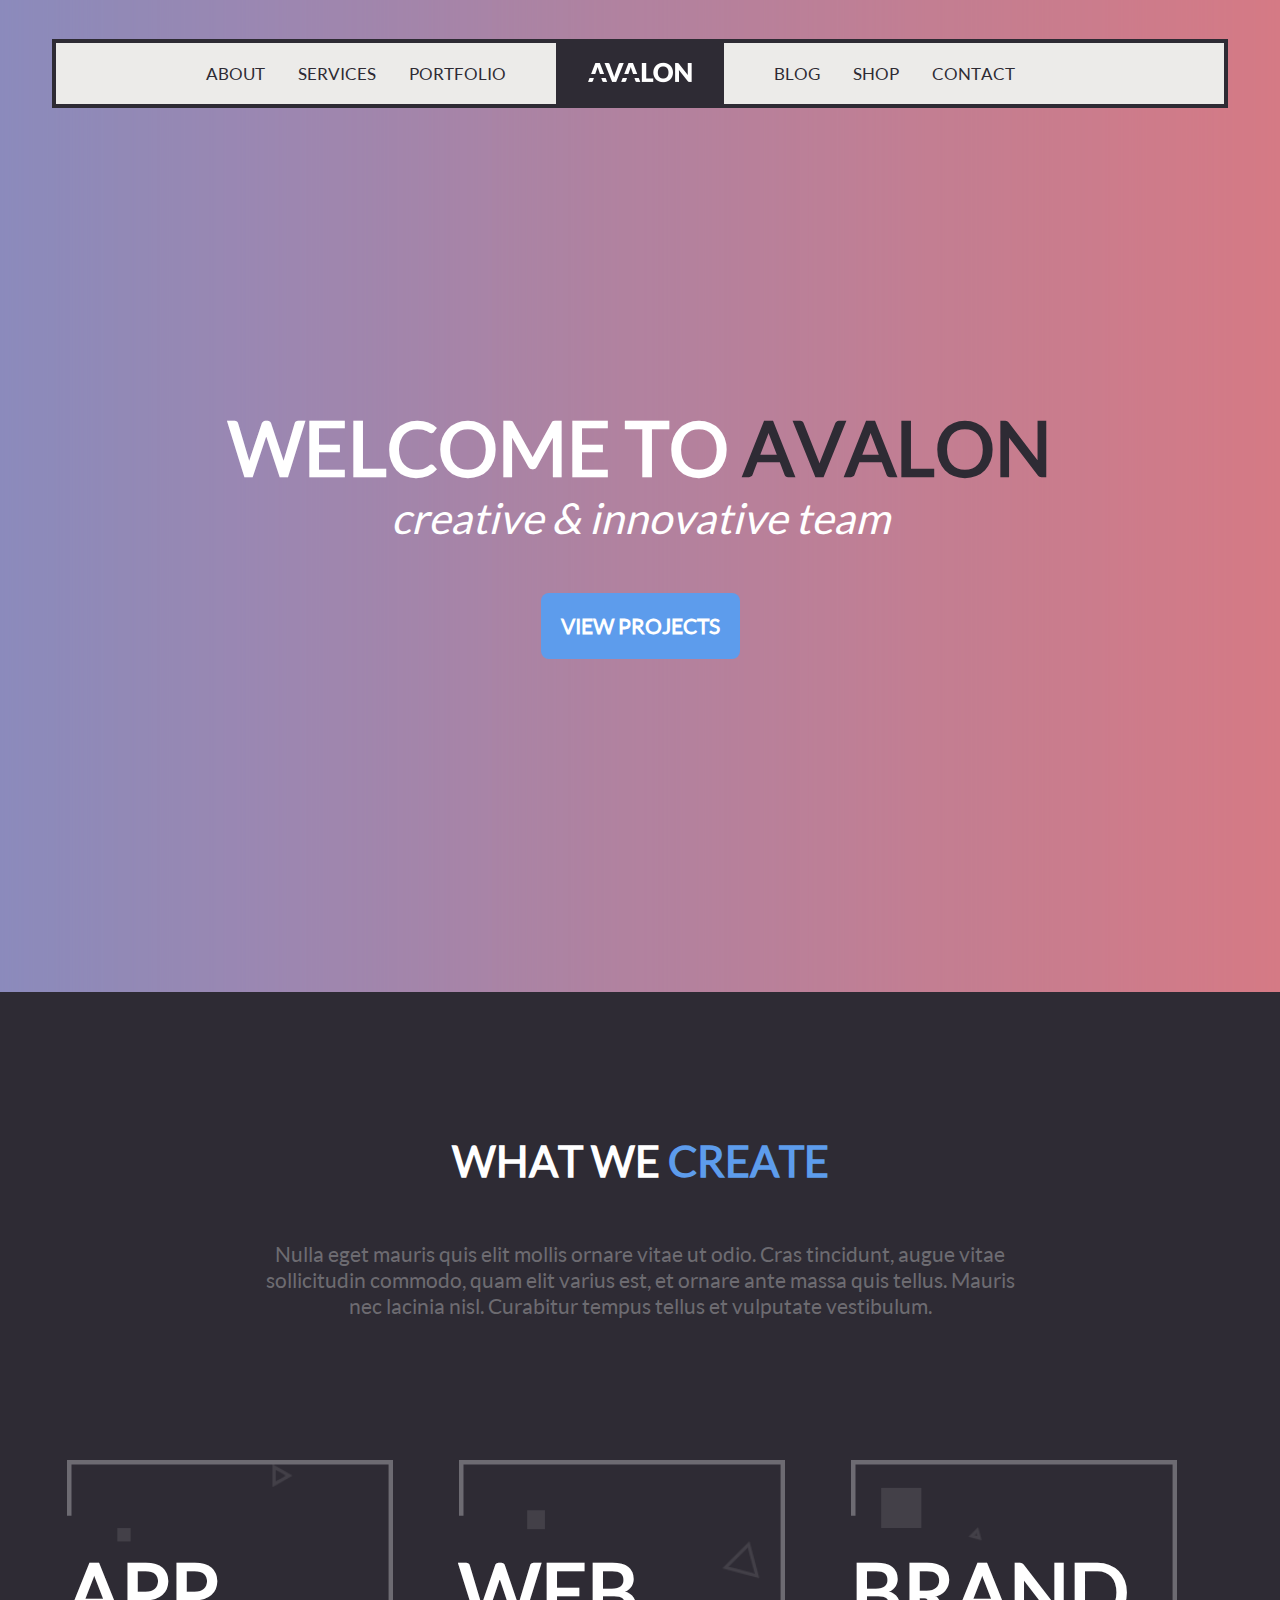
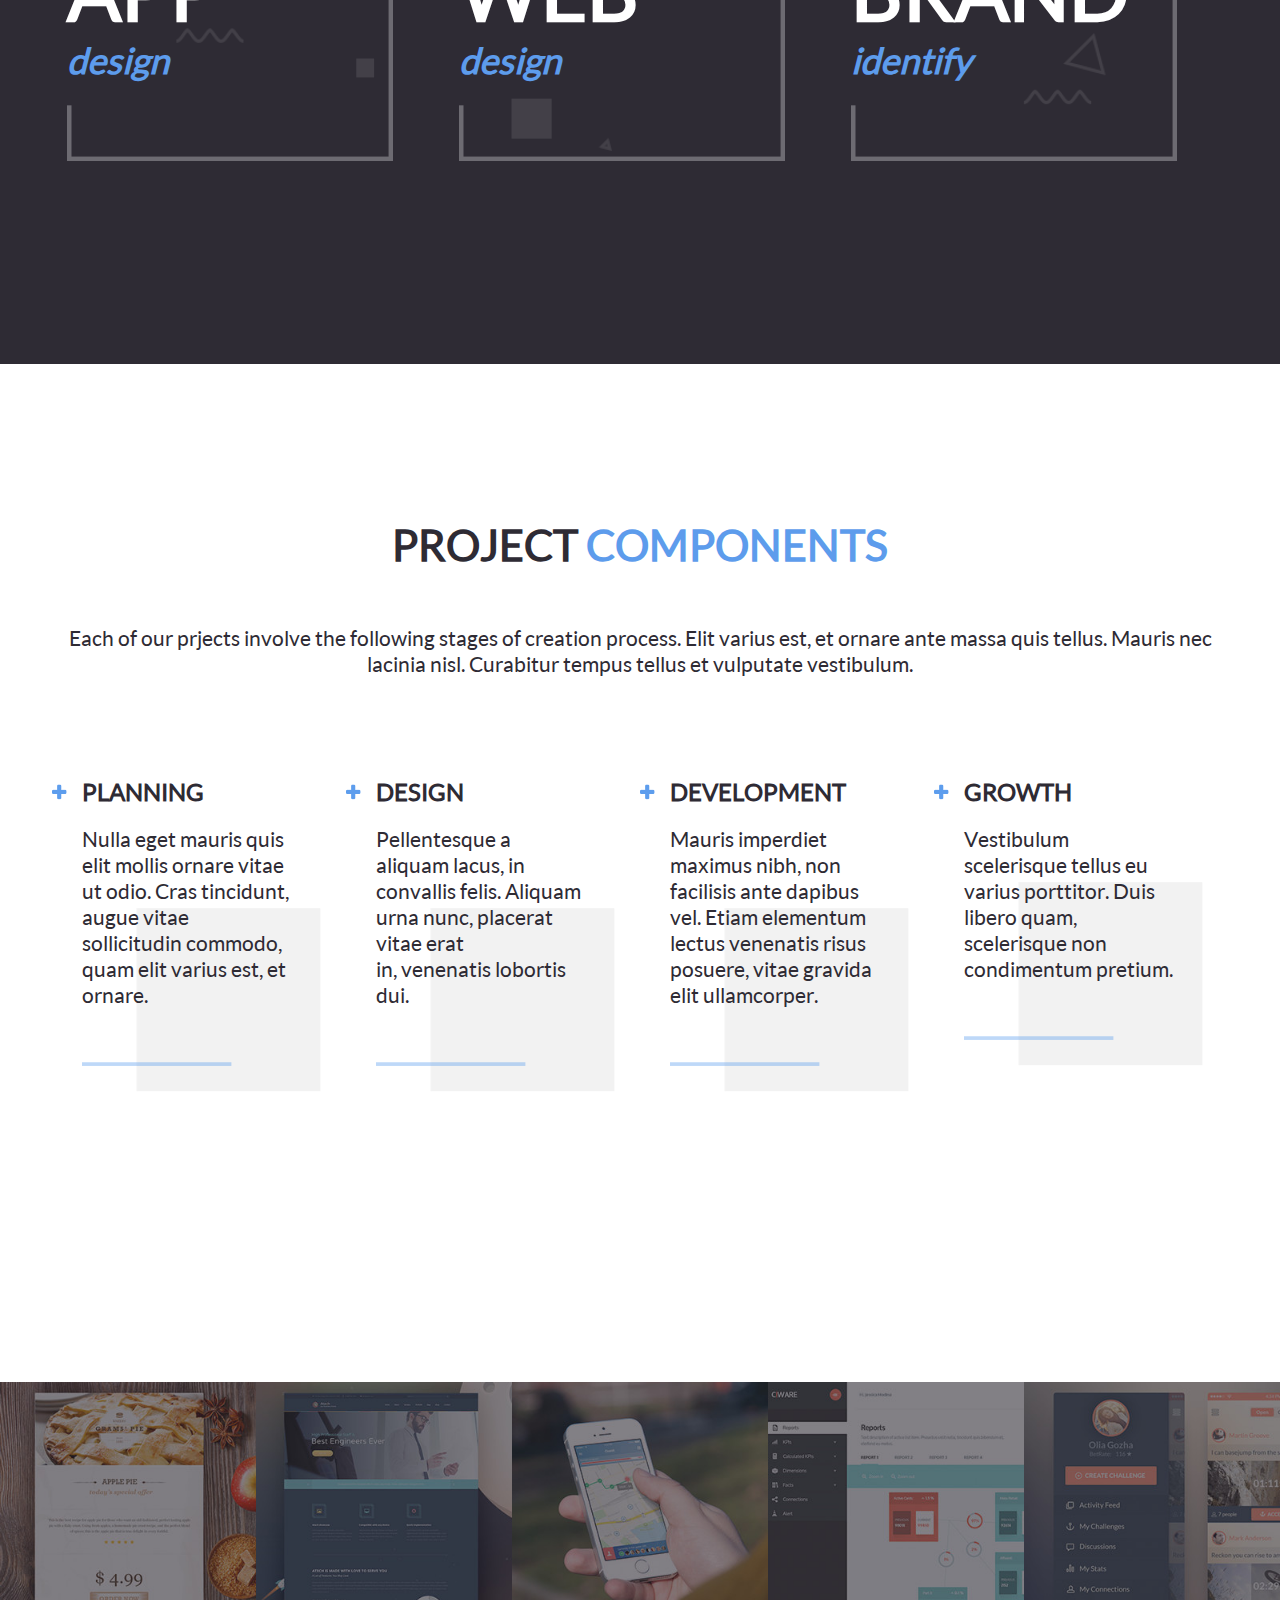
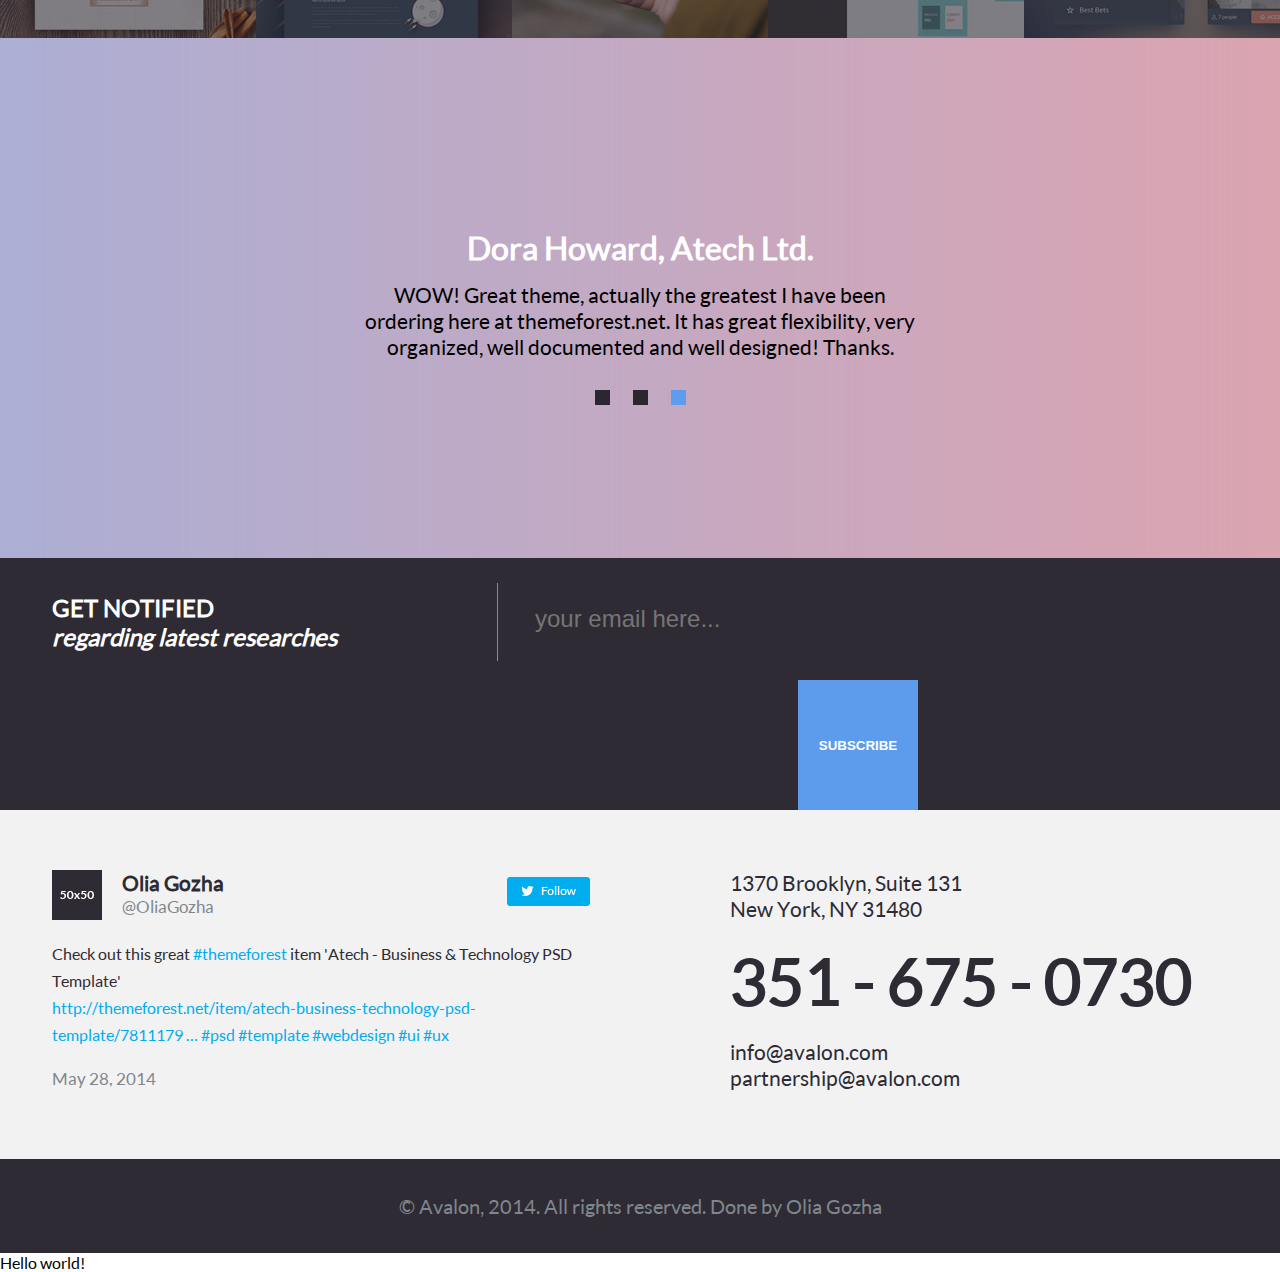
<file: index.html>
<!DOCTYPE html>
<html lang="en">
<head>
	<title>Avalon Studio</title>
	<meta charset="UTF-8">
	<meta name="description" content="">
	<meta name="keywords" content="">
	<script type="text/javascript" src="js/jquery-3.0.0.js"></script>
	<link rel="stylesheet" href="styles/main.css" type="text/css">
	<link rel="shortcut icon" href="favicon.ico" type="image/x-icon">
</head>
<body>
	<header>
		<div class="container">
			<nav>
				<table>
					<tr>
						<td id="nav-1">
						<span><a href="#">ABOUT</a></span>
						<span><a href="#">SERVICES</a></span>
						<span class="lPadd"><a href="#">PORTFOLIO</a></span>
						</td>
						<td id="logo">
							<a href="#"><img src="images/logo.png" alt="AVALON"></a>
						</td>
						<td id="nav-2">
						<span class="rPadd"><a href="#">BLOG</a></span>
						<span><a href="#">SHOP</a></span>
						<span><a href="#">CONTACT</a></span>
						</td>
					</tr>
				</table>
			</nav>
			<div id="welcome">
				<h1>WELCOME TO <span>AVALON</span></h1>
				<p>creative &amp; innovative team</p>
				<div class="button"><a href="#"><span>VIEW PROJECTS</span></a></div>
			</div>
		</div>
	</header>

	<div id="create">
		<div class="container">
			<h1>WHAT WE <span>CREATE</span></h1>
			<p>Nulla eget mauris quis elit mollis ornare vitae ut odio. Cras tincidunt, augue vitae sollicitudin commodo, quam elit varius est, et ornare ante massa quis tellus. Mauris nec lacinia nisl. Curabitur tempus tellus et vulputate vestibulum. </p>		
			<div class="block b1">
				<h2>APP</h2>
				<h3>design</h3>
			</div>
			<div class="block b2">
				<h2>WEB</h2>
				<h3>design</h3>
			</div>
			<div class="block b3">
				<h2>BRAND</h2>
				<h3>identify</h3>
			</div>
			<div class="clear"></div>
		</div>
	</div>

	<div id="components">
		<div class="container"> 
			<h1 class="center">PROJECT <span>COMPONENTS</span></h1>
			<p class="center">Each of our prjects involve the following stages of creation process. Elit varius est, et ornare ante massa quis tellus. Mauris nec lacinia nisl. Curabitur tempus tellus et vulputate vestibulum. </p>
			<div class="canteen">
				<img src="images/plus.png" alt="Плюс">
				<div class="block">
					<h2>PLANNING</h2>
					<p>Nulla eget mauris quis elit mollis ornare vitae ut odio. Cras tincidunt, augue vitae sollicitudin commodo, quam elit varius est, et ornare.</p>
					<img src="images/divider.png" alt="фон">
				</div>
				<img src="images/plus.png" alt="Плюс">
				<div class="block">
					<h2>DESIGN</h2>
					<p>Pellentesque a aliquam lacus, in convallis felis. Aliquam urna nunc, placerat vitae erat<br> in, venenatis lobortis dui.</p>
					<img src="images/divider.png" alt="фон">
				</div>
				<img src="images/plus.png" alt="Плюс">
				<div class="block">
					<h2>DEVELOPMENT</h2>
					<p>Mauris imperdiet maximus nibh, non facilisis ante dapibus vel. Etiam elementum lectus venenatis risus posuere, vitae gravida elit ullamcorper. </p>
					<img src="images/divider.png" alt="фон">
				</div>
				<img src="images/plus.png" alt="Плюс">
				<div class="block">
					<h2>GROWTH</h2>
					<p>Vestibulum scelerisque tellus eu varius porttitor. Duis libero quam, scelerisque non condimentum pretium.</p>
					<img src="images/divider.png" alt="фон">
				</div>
			</div>
			<div class="clear"></div>
		</div>
	</div>

	<div id="projects">
		<img src="images/projects.jpg" alt="Проекты">
	</div>

	<div id="dora">
		<div class="container">
			<h2>Dora Howard, Atech Ltd.</h2>
			<p>WOW! Great theme, actually the greatest I have been ordering here at themeforest.net. It has great flexibility, very organized, well documented and well designed! Thanks. </p>
			<div>
				<a href="#"><img src="images/box.png" alt="Пункт"></a>
				<a href="#"><img src="images/box.png" alt="Пункт"></a>
				<a href="#"><img src="images/box_a.png" alt="Пункт"></a>
			</div>
		</div>
	</div>

	<footer>
		<div id="sub">
			<div class="container">
				<h3>GET NOTIFIED<br><span>regarding latest researches</span></h3>
				<form  name = "form" action = "#" method = "post">
					<input type="email" name = "email" placeholder="your email here...">
					<input type = "submit" value = "SUBSCRIBE">
				</form>
				<div class="clear"></div>
			</div>
		</div>

		<div id="info">
			<div class="container">
				<div id="info-1">
					<img class="img1" src="images/img50.jpg" alt="аватарка">
					<a href="#"><img class="img2" src="images/follow.png" alt="Подписаться"></a>
					<h4>Olia Gozha</h4>
					<span class="pad">@OliaGozha</span>
					<div class="clear"></div>
					<p>Check out this great <b class="link">#themeforest</b> item 'Atech - Business &amp; Technology PSD Template'<br> <b class="link">http://themeforest.net/item/atech-business-technology-psd-template/7811179 … #psd #template #webdesign #ui #ux</b></p>
					<span class="padTop">May 28, 2014</span>
				</div>
				<div id="info-2">
					<p>1370 Brooklyn, Suite 131
					<br>New York, NY 31480</p>
					<h1>351 - 675 - 0730</h1>
					<p>info@avalon.com<br>
					partnership@avalon.com
					</p>

				</div>
				<div class="clear"></div>
			</div>
		</div>

		<div id="copyright">
			<div class="container">
				&copy; Avalon, 2014. All rights reserved. Done by Olia Gozha
			</div>
		</div>
	</footer>
	<div>
		Hello world!
	</div>
</body>
</html>
</file>
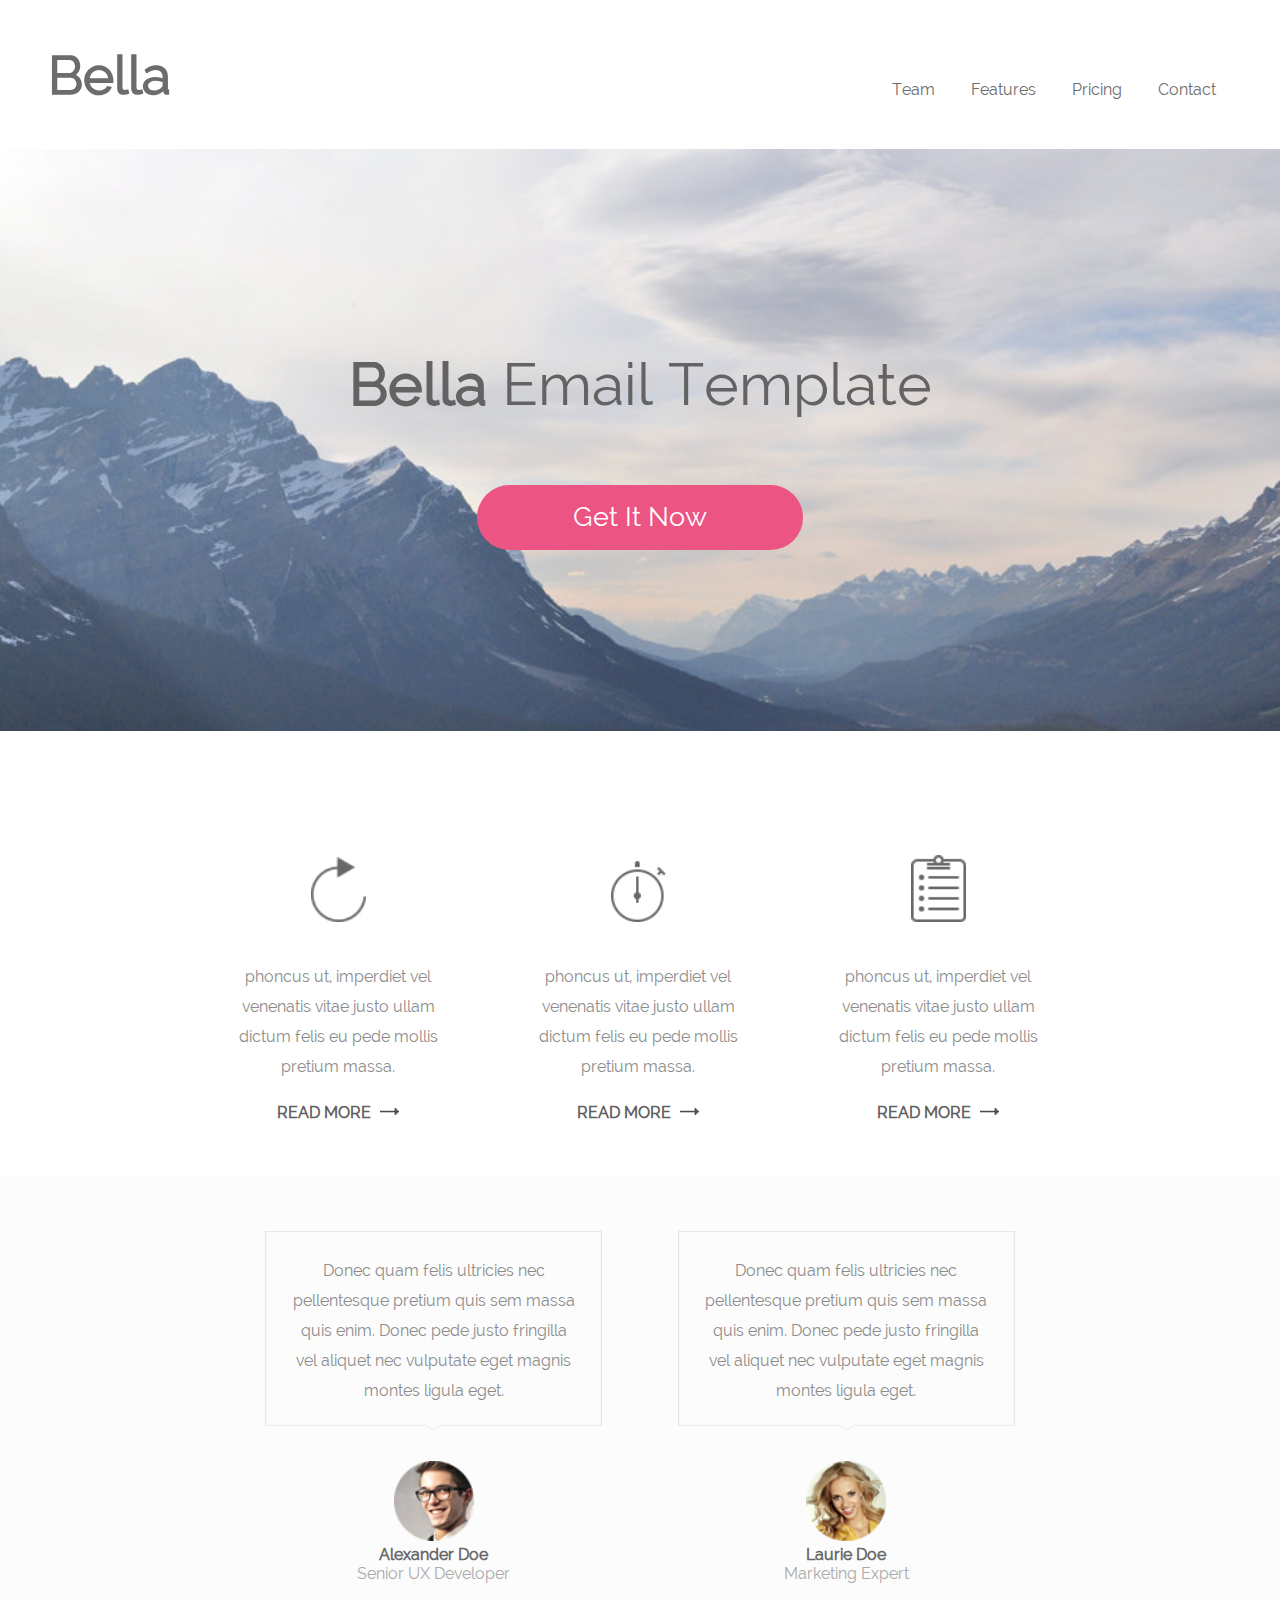
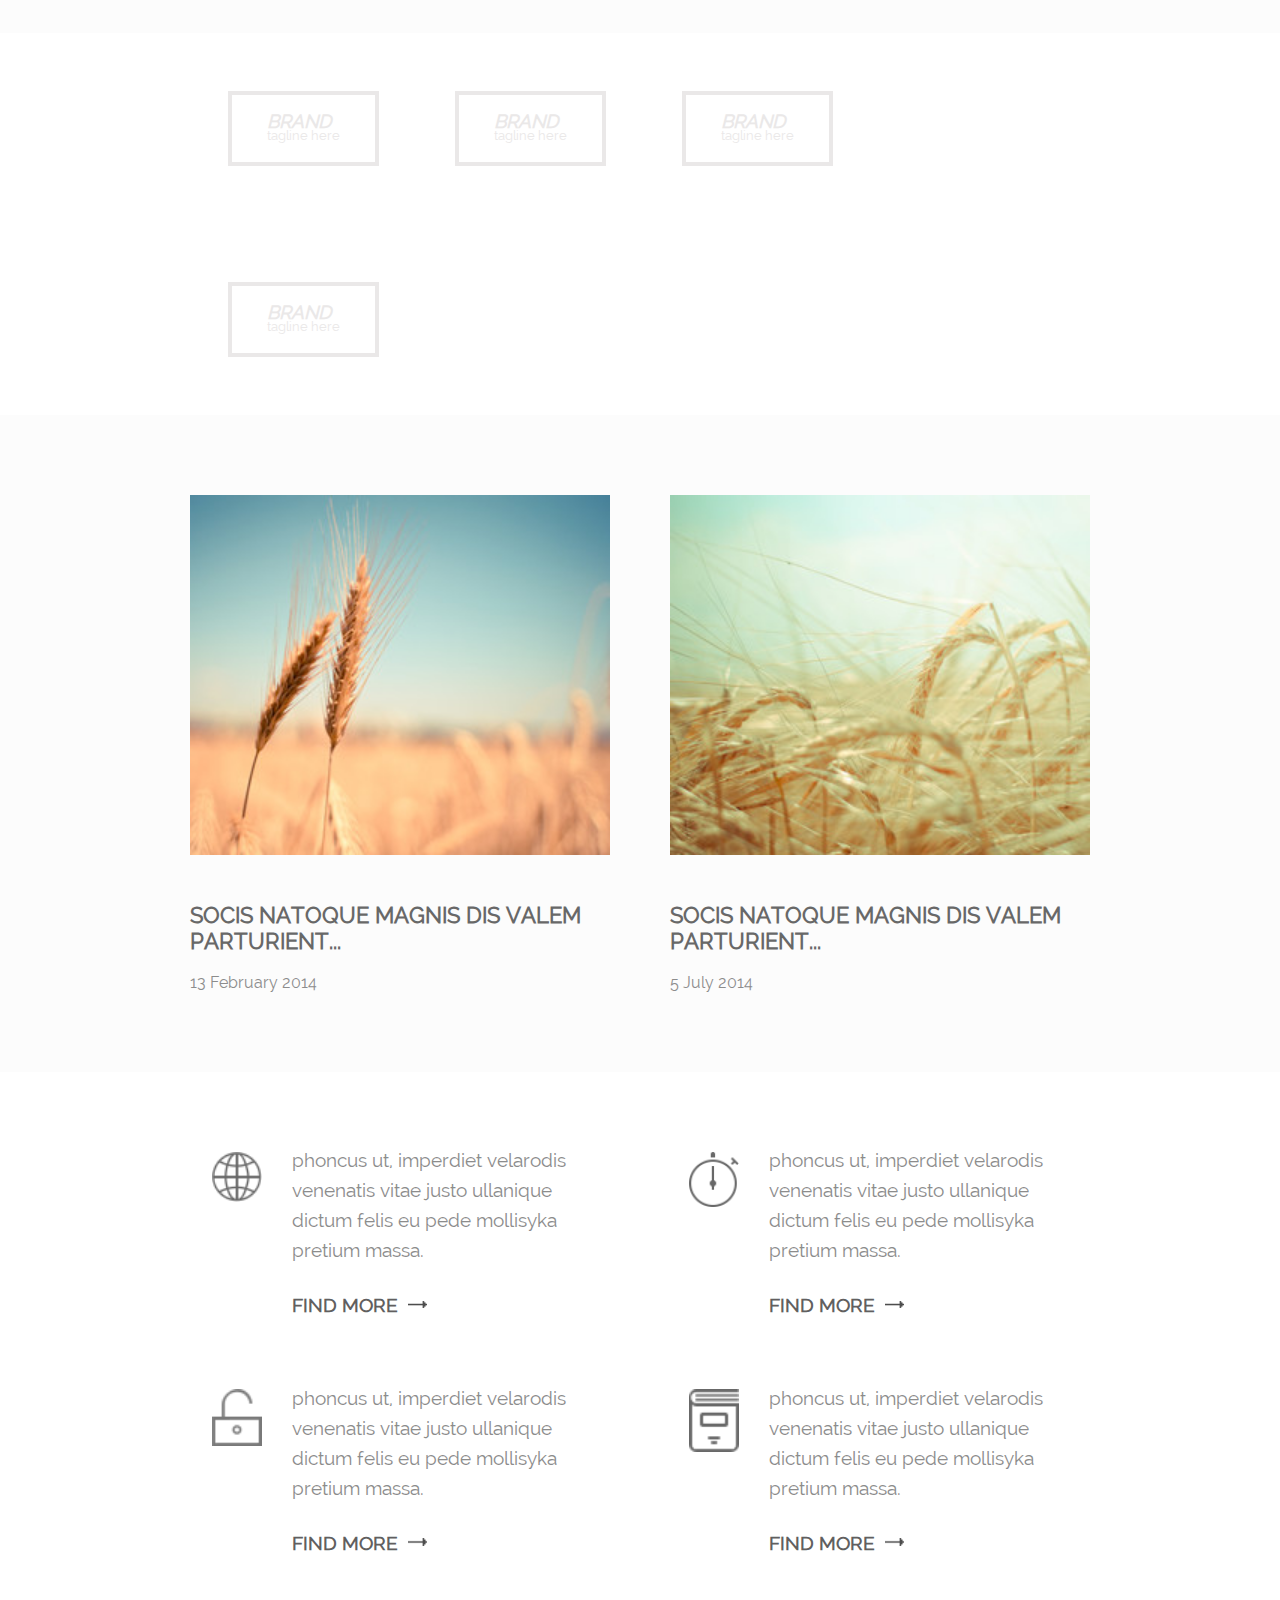
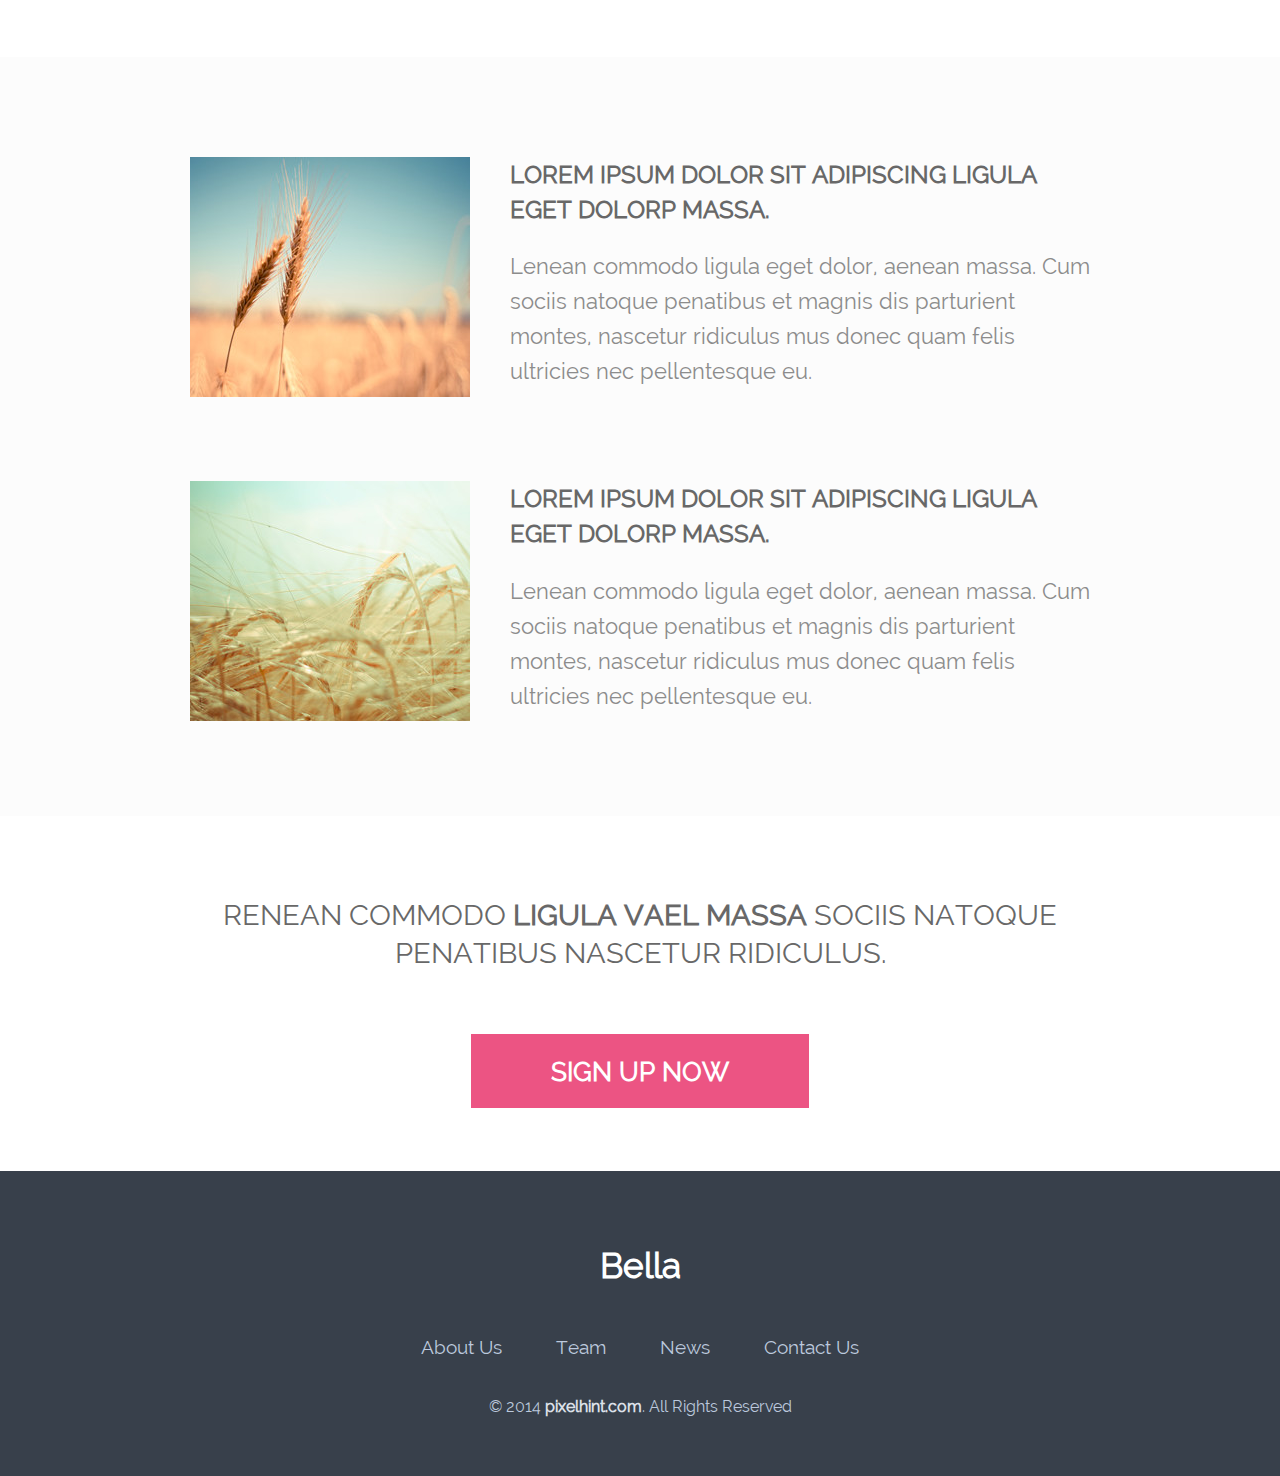
<file: 001-bella/index.html>
<!DOCTYPE html>
<html lang="en">
<head>
	<title>Bella</title>
	<meta charset="UTF-8">
	<meta name="description" content="">
	<meta name="keywords" content="">
	<script type="text/javascript" src="js/jquery-3.0.0.js"></script>
	<link rel="stylesheet" href="styles/main.css" type="text/css">
	<link rel="shortcut icon" href="favicon.ico" type="image/x-icon">
</head>
<body>

	<header>
		<div id="logo">
			<h1>Bella</h1>
		</div>
		<div id="nav">
			<nav>
				<ul>
					<li><a href="#"><span>Team</span></a></li>
					<li><a href="#"><span>Features</span></a></li>
					<li><a href="#"><span>Pricing</span></a></li>
					<li><a href="#"><span>Contact</span></a></li>
				</ul>
			</nav>
		</div>
		<div class="clear"></div>
	</header>

	<div id="get_it">
		<h1><b>Bella</b> Email Template</h1>
		<p class="btn"><a href="#"><span>Get It Now</span></a></p>
	</div>

	<div id="features">
		<div class="block">
		<p><img src="images/return.png" alt="картинка"></p><br>
		phoncus ut, imperdiet vel venenatis vitae justo ullam dictum felis eu pede mollis pretium massa.
		<p><b><a href="#"><span>READ MORE
		<img src="images/black_arrow.png" alt="стрелка">
		</span></a></b></p>
		</div>
		<div class="block">
		<p><img src="images/clock.png" alt="картинка"></p><br>
		phoncus ut, imperdiet vel venenatis vitae justo ullam dictum felis eu pede mollis pretium massa.
		<p><b><a href="#"><span>READ MORE
		<img src="images/black_arrow.png" alt="стрелка">
		</span></a></b></p>
		</div>
		<div class="block">
		<p><img src="images/reminder.png" alt="картинка"></p><br>
		phoncus ut, imperdiet vel venenatis vitae justo ullam dictum felis eu pede mollis pretium massa.
		<p><b><a href="#"><span>READ MORE
		<img src="images/black_arrow.png" alt="стрелка">
		</span></a></b></p>
		</div>
	</div>

	<div id="comments">
		<table>
			<tr id="text">
				<td>Donec quam felis ultricies nec pellentesque pretium quis sem massa quis enim. Donec pede justo fringilla vel aliquet nec vulputate eget magnis montes ligula eget.</td>
				<td>Donec quam felis ultricies nec pellentesque pretium quis sem massa quis enim. Donec pede justo fringilla vel aliquet nec vulputate eget magnis montes ligula eget.</td>
			</tr>
			<tr>
				<td><img src="images/guy.png" alt="мальчик">
				<br>
				<b>Alexander Doe</b><br>
				Senior UX Developer
				</td>
				<td><img src="images/girl.png" alt="девочка">
				<br>
				<b>Laurie Doe</b><br>
				Marketing Expert
				</td>
			</tr>
		</table>		
	</div>

	<div id="brands">
		<div class="brand">
			<h3>BRAND</h3>
			<span>tagline here</span>
		</div>
		<div class="brand">
			<h3>BRAND</h3>
			<span>tagline here</span>
		</div>
		<div class="brand">
			<h3>BRAND</h3>
			<span>tagline here</span>
		</div>
		<div class="brand">
			<h3>BRAND</h3>
			<span>tagline here</span>
		</div>
		<div class="clear"></div>
	</div>

	<div id="posts">
		<div id="bg">
			<div class="post rspace">
				<img src="images/layer1.jpg" alt="картинка поста">
				<h2>SOCIS NATOQUE MAGNIS DIS VALEM PARTURIENT...</h2>
				13 February 2014
			</div>
			<div class="post">
				<img src="images/layer2.jpg" alt="картинка поста">
				<h2>SOCIS NATOQUE MAGNIS DIS VALEM PARTURIENT...</h2>
				5 July 2014
			</div>
			<div class="clear"></div>
		</div>
	</div>

	<div id="pluses">
		<div class="plus rspace">
			<img src="images/web.png" alt="
			иконка" class="pct">
			<p>phoncus ut, imperdiet velarodis venenatis vitae justo ullanique dictum felis eu pede mollisyka pretium massa.<br>
			<a href="#"><b><span>FIND MORE
			<img src="images/black_arrow.png" alt="стрелка">
			</span></b></a></p>
			<div class="clear"></div>
		</div>
		<div class="plus">
			<img src="images/clock.png" alt="
			иконка" class="pct">
			<p>phoncus ut, imperdiet velarodis venenatis vitae justo ullanique dictum felis eu pede mollisyka pretium massa.<br>
			<a href="#"><b><span>FIND MORE
			<img src="images/black_arrow.png" alt="стрелка">
			</span></b></a></p>
			<div class="clear"></div>
		</div>
		<div class="plus rspace uspace">
			<img src="images/lock.png" alt="
			иконка" class="pct">
			<p>phoncus ut, imperdiet velarodis venenatis vitae justo ullanique dictum felis eu pede mollisyka pretium massa.<br>
			<a href="#"><b><span>FIND MORE
			<img src="images/black_arrow.png" alt="стрелка">
			</span></b></a></p>
			<div class="clear"></div>
		</div>
		<div class="plus uspace">
			<img src="images/book.png" alt="
			иконка" class="pct">
			<p>phoncus ut, imperdiet velarodis venenatis vitae justo ullanique dictum felis eu pede mollisyka pretium massa.<br>
			<a href="#"><b><span>FIND MORE
			<img src="images/black_arrow.png" alt="стрелка">
			</span></b></a></p>
			<div class="clear"></div>
		</div>
	</div>

	<div class="clear"></div>

	<div id="articles">
		<div class="bg">
			<img src="images/layer1.jpg" alt="картинка поста">
			<div>
				<h2>LOREM IPSUM DOLOR SIT ADIPISCING LIGULA<br>
				EGET DOLORP MASSA.</h2>
				<p>Lenean commodo ligula eget dolor, aenean massa. Cum sociis natoque penatibus et magnis dis parturient montes, nascetur ridiculus mus donec quam felis ultricies nec pellentesque eu.</p>
			</div>
		</div>
		<div class="bg clear">
			<img src="images/layer2.jpg" alt="картинка поста">
			<div>
				<h2>LOREM IPSUM DOLOR SIT ADIPISCING LIGULA<br>
				EGET DOLORP MASSA.</h2>
				<p>Lenean commodo ligula eget dolor, aenean massa. Cum sociis natoque penatibus et magnis dis parturient montes, nascetur ridiculus mus donec quam felis ultricies nec pellentesque eu.</p>
			</div>
		</div>
	</div>

	<div id="sign_up">
		Renean commodo <b>ligula vael massa</b> sociis natoque <br>
		penatibus nascetur ridiculus.
		<div>
			<a href="#" class="button">
				<span>sign up now</span>
			</a>
		</div>
	</div>

	<footer>
		<div>
			<h1>Bella</h1>
			<nav>
				<ul>
					<li><a href="#"><span>About Us</span></a></li>
					<li><a href="#"><span>Team</span></a></li>
					<li><a href="#"><span>News</span></a></li>
					<li><a href="#"><span>Contact Us</span></a></li>
				</ul>
			</nav>
			<br>
			&copy; 2014 <b>pixelhint.com</b>. All Rights Reserved
		</div>
	</footer>

</body>
</html>
</file>
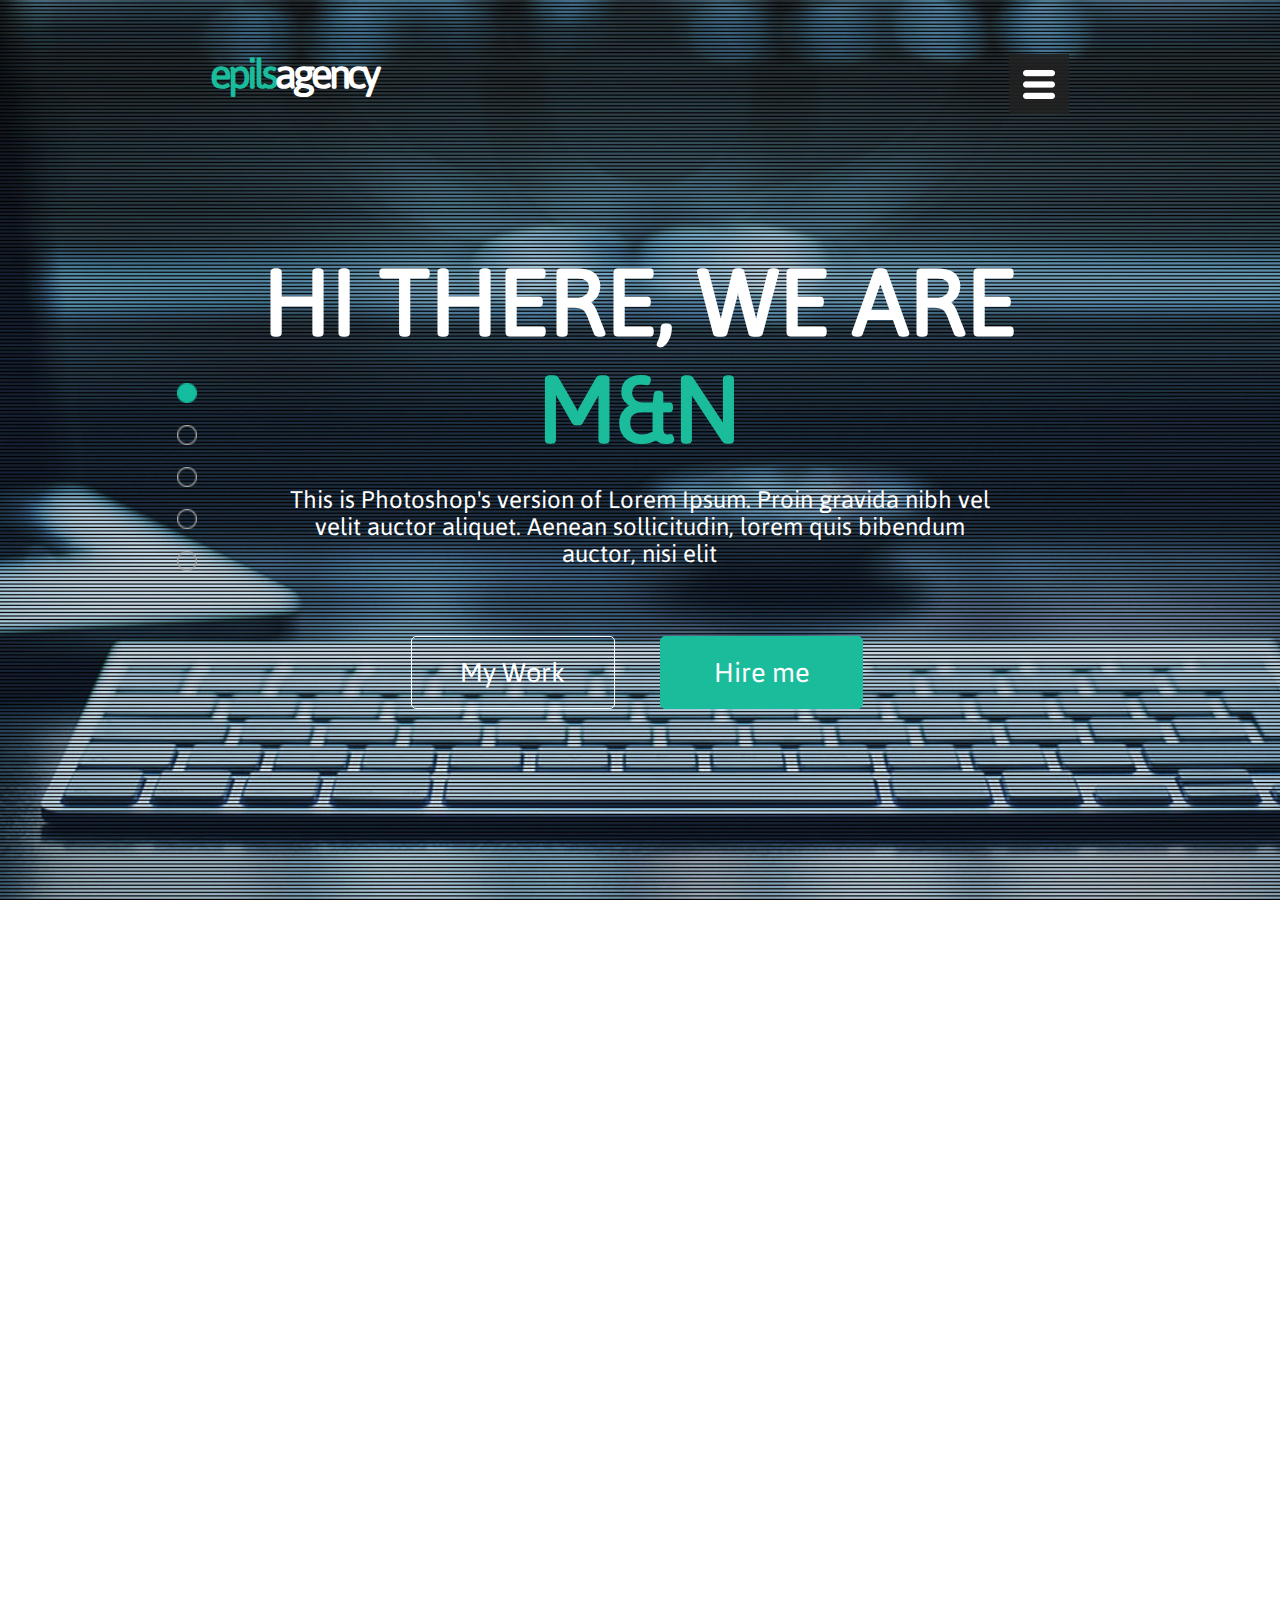
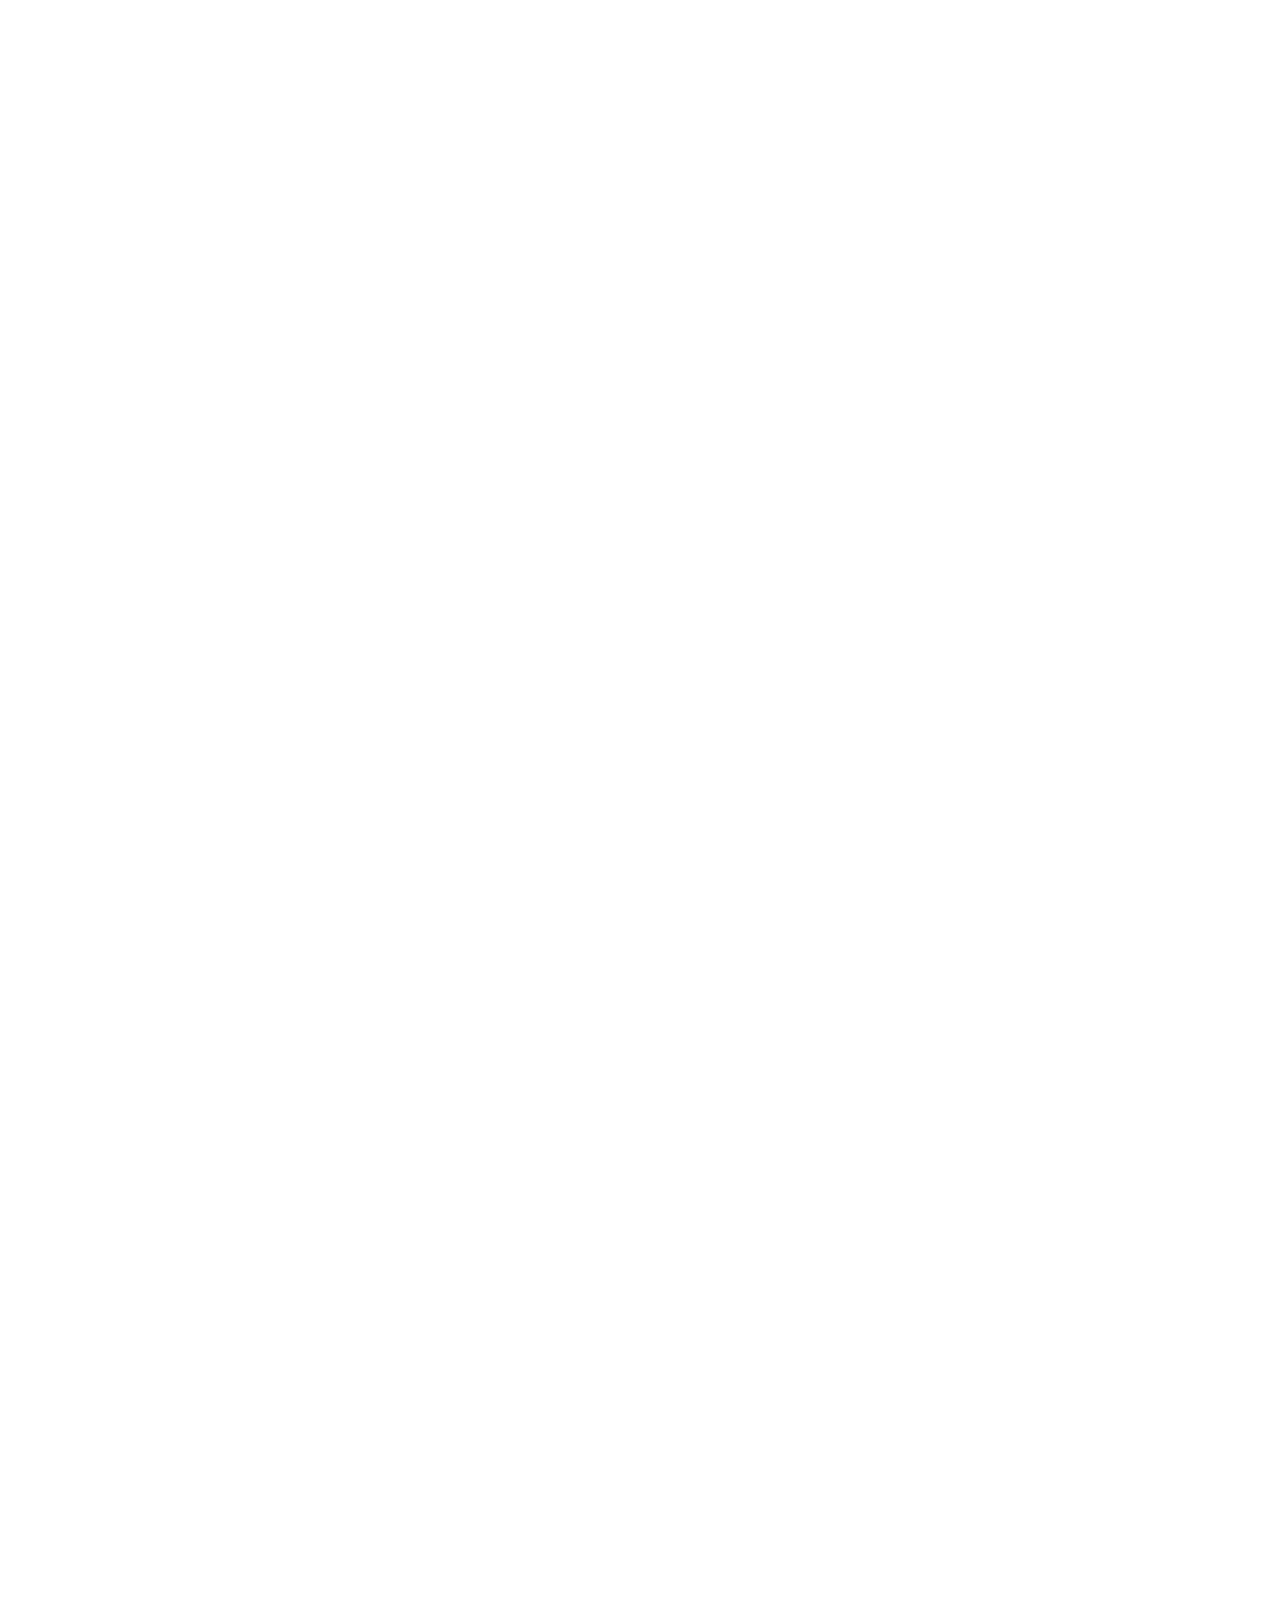
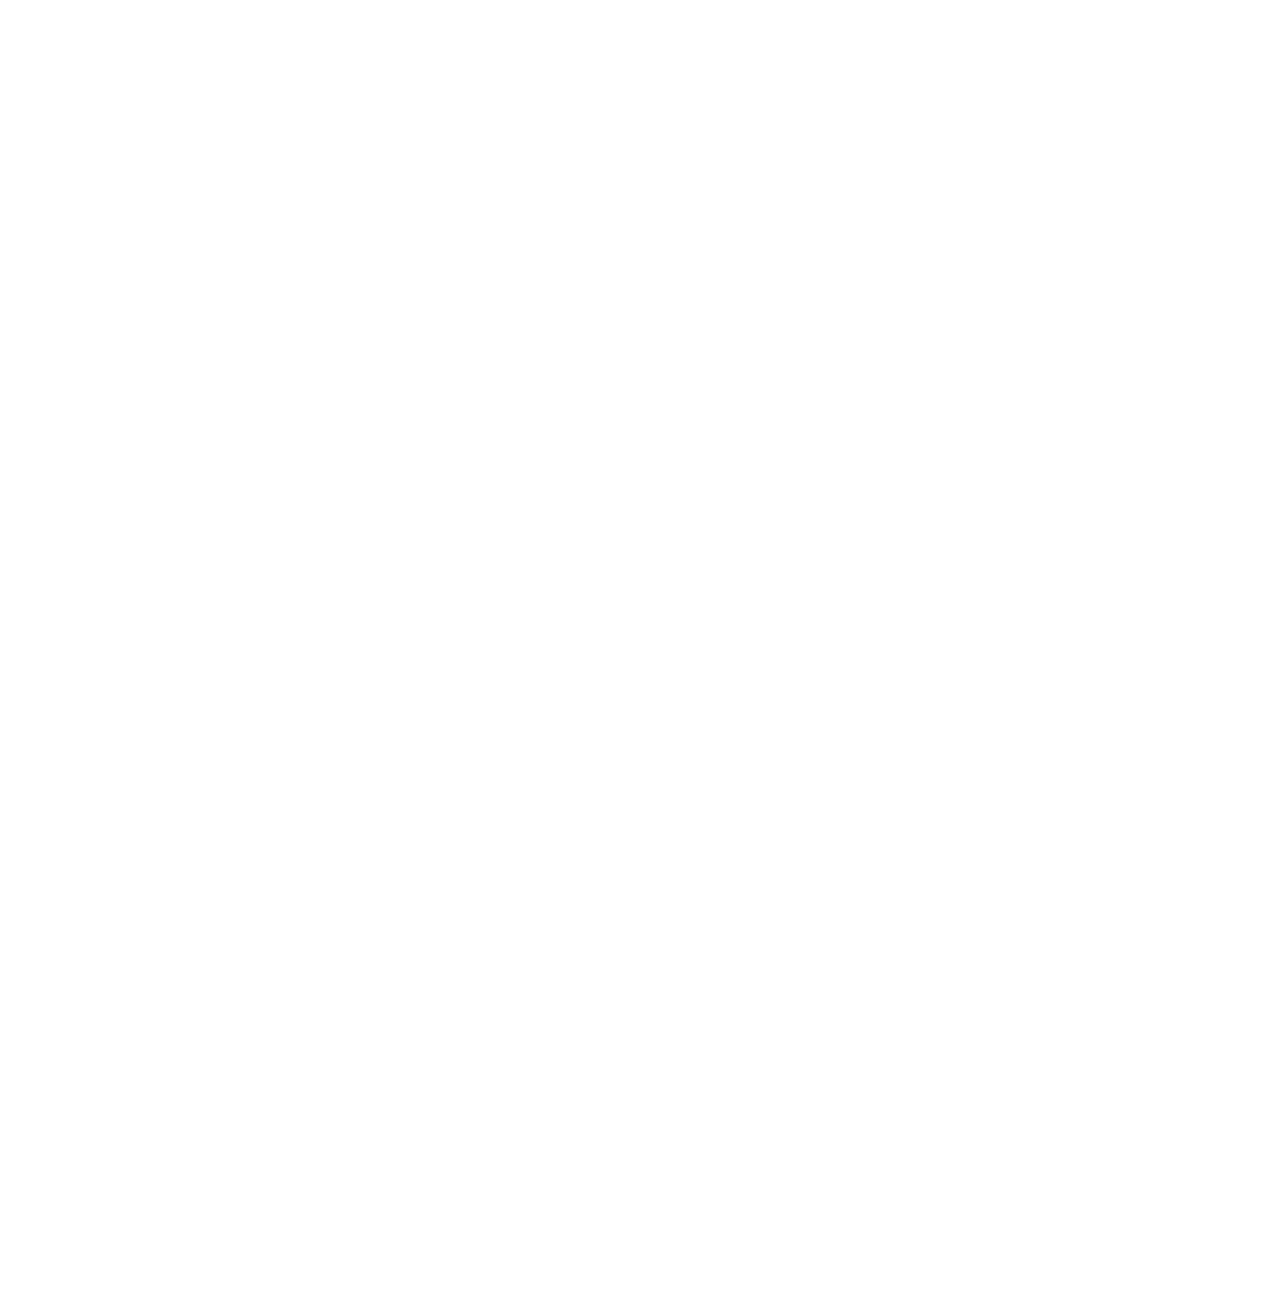
<file: 002-epils-agency/index.html>
<!DOCTYPE html>
<html lang="en">
<head>
	<title>EpilsAgency</title>
	<meta charset="UTF-8">
	<meta name="description" content="">
	<meta name="keywords" content="">
	<script type="text/javascript" src="js/jquery.js"></script>

	<script src="js/jquery.onepage-scroll.js" type="text/javascript"></script>
	<link type="text/css" rel="stylesheet" href="styles/onepage-scroll.css">

	<link rel="stylesheet" href="styles/main.css" type="text/css">
	<link rel="shortcut icon" href="favicon.ico" type="image/x-icon">
	<script type="text/javascript">
	$(document).ready(function() {
  		$(".main").onepage_scroll({
   sectionContainer: "section", 
   easing: "ease",     
   animationTime: 1000, 
   pagination: true,  
   updateURL: false,  
   beforeMove: function(index) {}, 
   afterMove: function(index) {},  
   loop: false,        
   keyboard: true,         
   responsiveFallback: false, 
   direction: "vertical"
	});
  	});
	</script>
</head>
<body>
	<div class="main_menu">
		<a href="#"><img src="images/menu_btn.png" alt="меню"></a>
	</div>
	<div class="main">
		<section id="s1">
			<header>
				<div class="container">
					<div class="column span-12">
						<h2 class ="pt30"><span class="green">epils</span>agency</h2>
					</div>
					<div class="clear"></div>

					<div class="column span-12 center">
						<h1 class ="pt70">HI THERE, WE ARE <span class="green">M&amp;N</span></h1>
					</div>
					<div class="clear"></div>

					<div class="column empty">empty</div>
					<div class="column span-10 center">
						<p class="pt18">This is Photoshop's version  of Lorem Ipsum. Proin gravida nibh vel velit auctor aliquet. Aenean sollicitudin, lorem quis bibendum auctor, nisi elit </p>
					</div>
					<div class="clear"></div>

					<div class="column span-3 empty dif">empty</div>
					<a id="button1" class="column span-3 pt20" href="#"><span>My Work</span></a>
					<a id="button2" class="column span-3 pt20" href="#"><span>Hire me</span></a>
					<div class="clear"></div>
				</div>
			</header>
		</section>
		<section id="s2"> 
			<div class="container">
				<div class="column span-12">
					<h1><span class="green">OUR</span> STORY</h1>
				</div>
				<div class="clear"></div>

				<div class="column span-6 p1 pt16">This is Photoshop's version  of Lorem Ipsum. Proin gravida nibh vel velit auctor aliquet. Aenean sollicitudin, lorem quis bibendum auctor, nisi elit consequat ipsum, nec sagittis sem nibh id elit. Duis sed odio sit amet nibh vulputate cursus a sit amet mauris. Morbi accumsan ipsum velit. Nam nec tellus a odio tincidunt auctor a ornare odio. Sed non </div>
				<div class="column span-6 pt23 p2 last">
					"All our dreams can come true, if we have the courage to pursue them."
				</div>
				<div class="clear"></div>

				<div class="column span-12 img">
					<img src="images/pc.png" alt="компьютер">
				</div>
				<div class="clear"></div>
			</div>
		</section>

		<section id="s3">
			<div class="container">
				<div class=" column span-12 p1">
					
					<table>
						<tr>
							<td>
								<nobr><h1 class="pt50"><span class="green">OUR</span> SERVICES</h1></nobr>
							</td>
							<td class="sp">
								<div class="upper pt18"> We provide the best digital solutions</div>
							</td>
						</tr>
					</table>
				</div>
				<div class="clear"></div>

				<div class="column"><img src="images/form_1.png" alt="1рис."></div>
				<div class="column span-3 p6">
					<h2>PRINT MEDIA DESIGN</h2>
					This is Photoshop's version  of Lorem Ipsum. Proin gravida nibh vel velit auctor aliquet. Aenean sollicitudin, lorem quis bibendum auctor, nisi elit consequat
				</div>
				<div class="column"><img src="images/form_2.png" alt="2рис."></div>
				<div class="column span-3 p6">
					<h2>BRANDING DESIGN</h2>
					This is Photoshop's version  of Lorem Ipsum. Proin gravida nibh vel velit auctor aliquet. Aenean sollicitudin, lorem quis bibendum auctor, nisi elit consequat
				</div>
				<div class="column"><img src="images/form_3.png" alt="3рис."></div>
				<div class="column span-3 p6 last">
					<h2>UI/UX DESIGN</h2>
					This is Photoshop's version  of Lorem Ipsum. Proin gravida nibh vel velit auctor aliquet. Aenean sollicitudin, lorem quis bibendum auctor, nisi elit consequat
				</div>
				<div class="clear"></div>

				<div class="padTop">
					<div class="column"><img src="images/form_4.png" alt="4рис."></div>
					<div class="column span-3 p6">
						<h2>DEVELOPMENT</h2>
						This is Photoshop's version  of Lorem Ipsum. Proin gravida nibh vel velit auctor aliquet. Aenean sollicitudin, lorem quis bibendum auctor, nisi elit consequat
					</div>
					<div class="column"><img src="images/form_5.png" alt="5рис."></div>
					<div class="column span-3 p6">
						<h2>PHOTOGRAPHY</h2>
						This is Photoshop's version  of Lorem Ipsum. Proin gravida nibh vel velit auctor aliquet. Aenean sollicitudin, lorem quis bibendum auctor, nisi elit consequat
					</div>
					<div class="column"><img src="images/form_6.png" alt="6рис."></div>
					<div class="column span-3 p6 last">
						<h2>CREATIVE IDEA</h2>
						This is Photoshop's version  of Lorem Ipsum. Proin gravida nibh vel velit auctor aliquet. Aenean sollicitudin, lorem quis bibendum auctor, nisi elit consequat
					</div>
					<div class="clear"></div>
				</div>
			</div>
		</section>

		<section id="s4">
			<div class="container">
				<div class="column span-10 pt50">
					<span class="green">OUR</span> WORK
					<a href="#"><img class="i1" src="images/filter.png" alt="фильтр"></a>
				</div>
				<div class="column span-2 last right">
						<a href="#"><img class="i2" src="images/arrow_down.png" alt="назад"></a>
						<a href="#"><img  class="i3"  src="images/arrow_up.png" alt="вперед"></a>
					</div>
				<div class="clear"></div>

				<div class="column span-12">
					<img src="images/album.jpg" alt="альбом">
				</div>
			</div>
		</section>

		<section id="s5">
			<div class="container">
				<div class="column span-12 p1">
				
					<table class="sp">
						<tr>
							<td class="padLeft">
								<nobr><h1 class="pt50"><span class="green">SAY</span> HELLO</h1></nobr>
							</td>
							<td class="spec">
								<div class="upper pt18"> Do you have any project?</div>
							</td>
						</tr>
					</table>
					<p>
						We are a fairly small, flexible design studio that designs for print and web. We work flexibly with clients to fulfil their design needs. Whether you need to create a brand from scratch, including marketing materials and a beautiful and functional website
					</p>
				</div>
				<div class="clear"></div>

				<div class="column span-4">
					<div class="block padLess">
						<img src="images/pic1.png" alt="pic1">
						<h2>ADDRESS</h2>
						<p class="p2">198 West 21th Street, Suite 721New York, NY 10010</p>
					</div>
					<div class="block">
						<img src="images/pic2.png" alt="pic2">
						<h2>PHONE NUMBER</h2>
						<p class="p2">+88 01812 346 789  |  027451234</p>
					</div>
					<div class="block">
						<img src="images/pic3.png" alt="pic3">
						<h2>EMAIL</h2>
						<p class="p2">sibluhasan@gmail.com
						<br>hello@address.com</p>
					</div>
				</div>
				<div class="column span-8 last">
					<form name="form1" action="#" method="post">
						<table class="spe">
							<tr>
								<td class="paddRight">
									<input class="info1" type="text" name="firstname" placeholder="First name">
								</td>
								<td class="paddLeft"><input class="info1" type="text" name="lastname" placeholder="Last name"></td>
							</tr>
							<tr>
								<td class="paddRight"><input class="info1" name="email" type="email" placeholder="Email"></td>
								<td class="paddLeft"><input class="info1" type="text" name="projectname" placeholder="Project name"></td>
							</tr>
							<tr>
								<td colspan="2">
									<textarea rows="9" class="info2" name="description" placeholder="Your Message"></textarea>
								</td>
							</tr>
						</table>
					</form>
				</div>
				<div class="clear"></div>
			</div>
		</section>
	</div>
</body>
</html>
</file>
<file: styles/main.css>
@font-face {
 	font-family:"Lato";
 	src:url("../fonts/Lato-Regular.eot?") format("eot"),url("../fonts/Lato-Regular.woff") format("woff"),url("../fonts/Lato-Regular.ttf") format("truetype"),url("../fonts/Lato-Regular.svg#Lato-Regular") format("svg");
 	font-weight:normal;
 	font-style:normal;
 }

body { font-family: Lato, Arial, Helvetica, sans-serif; }

html, body { height: 100%; }

a { text-decoration: none; }

input[type="submit"]:hover, input[type="submit"]:active, input[type="submit"]:focus {
	cursor: pointer;
}

body, ul, li, h1, p, h2, h3, h4, h5, h6{
	padding: 0;
	margin: 0;
}

.container {
	width: 1176px;
	margin: 0 auto;
}

.clear { clear: both; }

nav {
	border: 4px solid #2e2b34;
	text-align: center;
}

nav table { width: 100%; border-spacing: 0; }
nav table td { padding: 0; }

header { background-image: url("../images/bg_top.png"); background-repeat: repeat-y; background-size: 100%; }

header .container { padding-top: 39px; }

#logo {
	background-color: #2e2b34;
	color: #fff;
}

#nav-1 { text-align: right; }
#nav-2 { text-align: left; }
#nav-1, #nav-2 { background-color: #ecebe9; font-size: 13pt; width: 500px;}

nav a { color: #2e2b34; text-decoration: none; }

header table span {
	padding: 20px 15px;
	display: inline-block;
}

header table span.lPadd { padding-right: 50px; }
header table span.rPadd { padding-left: 50px; }

#welcome {
	text-align: center;
	color: #fff;
}

#welcome h1 { padding-top: 25%; font-size: 56pt; }
#welcome h1 span { color: #2e2b34; }
#welcome p { font-style: italic; font-size: 32pt; padding-bottom: 70px;}
#welcome .button {
	  padding-bottom: 30%;
}
	 
#welcome .button span { 
	background-color: #5d9cec; 
	padding: 20px;
	font-size: 16pt;
	border-radius: 8px;
	font-weight: bold;
	color: #fff;
}

#create { background-color: #2e2b34; }
#create h1 { text-align: center; color: #fff; font-size: 32pt; padding-top: 12.14361140443506%;} #create span { color: #5d9cec; }
#create p { padding: 55px 0 12%; text-align: center; width: 754px; margin: 0 auto; color: #6d6b71; font-size: 16pt;}

#create .block {
	width: 362px;
	float: left;
	margin: 0 15px 17%;
	padding: 82px 0;
	color: #fff;
	font-size: 40pt;
}

#create .block h3 {
	font-style: italic;
	color: #5d9cec;
	font-size: 27pt;
}

#create .b1 { background-image: url("../images/bg_1.png"); }
#create .b2 { background-image: url("../images/bg_2.png"); }
#create .b3 { background-image: url("../images/bg_3.png"); }
#create .b1,#create .b2,#create .b3 { background-size: 90%; background-repeat: no-repeat; }

.center { text-align: center; }

#components { color: #2e2b34; }
#components span { color: #5d9cec; }
#components h1 { font-size: 32pt; padding: 155px 0 55px;}
#components h2 { font-size: 18pt; padding-bottom: 20px; }
#components p { font-size: 16pt; position: relative; z-index: 2;}
#components .canteen { margin: 100px 0 60%; }
#components .block {
	width: 209px;
	margin: 0 15px;
	float: left;
	padding: 0 40px 40px 0;
}
#components img[alt="Плюс"] { float: left; width: 15px; padding-top: 7px; }
#components .block img { width: 239px; position: relative; top: -100px; overflow: hidden; z-index: 1;}

#projects img {
	width: 100%;
	vertical-align: bottom;
}

#dora {
	background-image: url("../images/bg_dora.jpg");
	background-repeat: repeat-y;
	background-size: 100%;
	text-align: center;
}

#dora .container { width: 558px; }

#dora h2 { font-size: 24pt; padding: 190px 0 15px; color: #fff; }
#dora p { font-size: 16pt; padding-bottom: 30px;}

#dora img { width: 15px; margin: 0 10px 150px;}

#sub, #copyright { background-color: #2e2b34; }
#sub h3 { font-size: 18pt; color: #fff; margin: 25px 0; padding: 10px 160px 10px 0; float: left;
	border-right: 1px solid #5a94e0;
}
#sub h3 span { font-style: italic; color: #fff;}

#sub input[type="email"] {
	height: 50px;
	margin: 35px 0 35px 35px;
	background: transparent;
	border: none;
	color: #5a94e0;
	font-size: 18pt;
}

#sub input[type="submit"] {
	height: 130px;
	margin-left: 300px;
	width: 120px;
	background-color: #5d9cec;
	color: #fff;
	font-weight: bold;
	border: none;
}
	
#info { background-color: #f2f2f2; 
	padding:60px 0 0 0;
}


#info-1, #info-2 {
	width: 50%;
	float: left;
	color: #2e2b34;
}

#info-1 span, #info-2 span {
	font-size: 13pt;
}

#info-1 h4 {
	font-weight: bold;
	font-size: 16pt;
	padding-left: 70px;
}


#info-1 .pad { padding-left: 20px; }
.link { color: #00acee; font-weight: normal;}
#info-1 p {padding-right: 50px; padding-top: 20px; line-height: 27px;}
footer span { color: #80868c; }
#info-1 .padTop { padding-top: 20px; display: block; padding-bottom: 70px;}
#info-1 .img1 { float: left; }
#info-1 .img2 { float: right; padding-top: 7px; padding-right: 50px;}


#info-2 p{ padding-left: 90px; font-size: 16pt; }
#info-2 h1 { font-weight: bold; font-size: 48pt; padding: 20px 0 20px 90px;}

#copyright {
	background-color: #2e2b34;
	text-align: center;
	color: #80868c;
	padding: 35px 0;
	font-size: 15pt;
}
</file>
<file: 001-bella/styles/main.css>
/*Шрифт увеличивать в 3 раза*/
@font-face {
	font-family: Raleway;
	src:url("../fonts/Raleway-Regular.eot?") format("eot"),url("../fonts/Raleway-Regular.woff") format("woff"),url("../fonts/Raleway-Regular.ttf") format("truetype"),url("../fonts/Raleway-Regular.svg#Raleway") format("svg");
	font-weight:normal;
	font-style:normal;
}

body {
	font-family: Raleway, Arial, Helvetica, sans-serif;
	margin: 0;
	padding: 0;
	color: #6c6c6c;
}

.clear {
	clear:both;
}

header {
}

	header h1 {
		font-size: 333.3333333333333%;
	}

	header #logo {
		float: left;
		padding: 0.5em 3em;
	}

	header #nav {
		float: right;
	}

	header ul {
		padding:3em 3em 0;
	}

	header ul li {
		list-style: none;
		display: inline-block;
		padding: 1em;
	}

	header a {
		text-decoration: none;
		color: #6c6c6c;
	}

#get_it {
	background: url("../images/bg_header.jpg");
	background-repeat: no-repeat;
	background-size: cover;
	background-attachment: scroll;
	background-position: right top;
	text-align: center;
	margin-bottom: 60px;
	color: #646262;
}

	#get_it h1 {
		font-size: 370%;
		font-weight: normal;
		padding-top: 200px;
		margin-top: 0;
	}

	#get_it .btn {
		padding-top: 40px;
		padding-bottom: 200px;

	}

	#get_it .btn a {
		background-color: #ec5483;
		padding: 1.6em 6em 1.3em;
		border-radius: 5em;
		text-decoration: none;
		color: #fff;
	}

	#get_it .btn span {
		font-size: 1.7em;
	}

#features {
	width: 900px;
	color: #8c8c8c;
	margin: 0 auto;
}

	#features .block {
		width: 200px;
		display: inline-block;
		margin: 48px;
		text-align: center;
		line-height: 30px;
	}

	#features a {
		text-decoration: none;
		color: #615f5f;
	}

	#features p {
		margin-bottom: 0;
	}

	#features p img {
		width: 55px;

	}

	#features span img {
		width: 19px;
		padding-bottom: 3px;
		padding-left: 5px;
	}

#comments {
	padding: 50px 0 20px;
	background-color: #fcfcfc;
	color: #aaaaaa;
}

	#comments table{
		width: 900px;
		border-spacing: 75px 5px;
		margin: 0 auto;
	}

	#comments td {
		text-align: center;
		padding: 25px;
	}

	#comments img {
		width: 80px;
	}

	#comments #text td {
		color:#8c8c8c;
		line-height: 30px;
		background-image: url("../images/comment.png");
		background-repeat: no-repeat;
		background-size: 337px 201px;
	}

	#comments b {
		color: #686868;
	}


#brands {
	width: 900px;
	margin:0 auto;
}

	#brands .brand {
		float: left;
		border: 4px solid #eae8e8;
		padding: 20px 35px;
		line-height: 13px;
		margin: 58px 38px;
		color: #eae8e8;
	}


	#brands h3 {
		padding:0;
		margin:0;
		font-style: italic;
	}

	#brands span {
		font-size: 0.8em;
	}

#posts {
	color: #8c8c8c;
	background-color: #fcfcfc;
}

	#posts #bg{
		width: 900px;
		margin: 0 auto;
	}

	#posts h2 {
		color: #686868;
		padding-top: 25px;
		font-size: 1.4em;
	}

	#posts .post {
		float: left;
		width: 420px;
		padding: 80px 0;
	}

	#posts .rspace {
		padding-right: 60px;
	}

	#posts img {
		width: 420px;
	}

#pluses {
	color: #8c8c8c;
	width:900px;
	margin:54px auto 80px;
}

	#pluses .pct{
		width: 50px;
		float: left;
		padding-top: 26px;
	}

	#pluses span img {
		width: 19px;
		padding-bottom: 4px;
		padding-left: 5px;
	}

	#pluses p {
		margin-left: 80px;
		font-size: 1.2em;
		line-height: 30px;
	}

	#pluses a {
		color: #615f5f;
		display: block;
		text-decoration: none;
		padding-top: 25px;
	}

	#pluses .plus {
		width: 400px;
		float: left;
	}

	#pluses .rspace {
		padding-right: 77px;
		padding-left: 22px;
	}

	#pluses .uspace {
		padding-top: 24px;
		padding-bottom: 80px;
	}

#articles {
	background-color: #fcfcfc;
	padding: 80px 0;
}

	#articles .bg {
		width: 900px;
		margin: 0 auto;	
	}

	#articles img {
		float: left;
		width: 280px;
	}

	#articles h2 {
		font-weight: bold;
		color: #686868;
	}

	#articles div div {
		margin-left: 320px;
		line-height: 35px;

	}

	#articles p {
		font-size: 1.4em;
		color: #8c8c8c;
	}

	#articles .clear {
		padding-top: 50px;
	}

	#articles .clear img{
		padding-top: 20px;
	}

#sign_up {
	width: 900px;
	font-size: 1.8em;
	line-height: 38px;
	padding-top: 80px;
	margin: 0 auto;
	text-transform: uppercase;
	text-align: center;
	color: #686868;
}
		
	#sign_up div {
		margin: 80px 0;
	}

	#sign_up .button {
		font-weight: bold;
		background-color: #ec5483;
		color: #fff;
		padding: 20px 80px;
		text-decoration: none;
	}

	#sign_up span {
		font-size: 0.9em;
	}

footer {
	text-align: center;
	background-color: #38404b;
	color: #bcc9dd;
	padding: 50px 0 60px;
}

	footer h1 {
		margin-bottom: 50px;
		font-size: 2.2em;
	}

	footer a {
		color: #bcc9dd;
		text-decoration: none;
	}

	footer ul {
		list-style: none;
		margin: 0;
		padding: 0;
	}

	footer li {
		display: inline-block;
		padding: 0 25px 20px;
	}

	footer b {
		color: #dde1e9;
	}

	footer h1 {
		color: #fff;
	}

	footer span {
		font-size: 1.2em;
	}
</file>
<file: 002-epils-agency/styles/onepage-scroll.css>
body, html {
  margin: 0;
  overflow: hidden;
  -webkit-transition: opacity 400ms;
  -moz-transition: opacity 400ms;
  transition: opacity 400ms;
}

body, .onepage-wrapper, html {
  display: block;
  position: static;
  padding: 0;
  width: 100%;
  height: 100%;
}

.onepage-wrapper {
  width: 100%;
  height: 100%;
  display: block;
  position: relative;
  padding: 0;
  -webkit-transform-style: preserve-3d;
}

.onepage-wrapper .section {
  width: 100%;
  height: 100%;
}

.onepage-pagination {
  position: absolute;
  left: 13.07142857142857%;
  top: 42.51968503937008%;
  z-index: 5;
  list-style: none;
  margin: 0;
  padding: 0;
}
.onepage-pagination li {
  text-align: center;
}
.onepage-pagination li a{
  width: 20px;
  height: 20px;
  padding-bottom: 22px;
  display: block;
  
}
.onepage-pagination li a:before{
  content: '';
  position: absolute;
  width: 20px;
  height: 20px;
  background-image: url("../images/pt.png");
  background-size: cover;
  background-repeat: no-repeat;
}

.onepage-pagination li a.active:before{
  width: 20px;
  height: 20px;
  background-image: url("../images/pt_active.png");
}

.disabled-onepage-scroll, .disabled-onepage-scroll .wrapper {
  overflow: auto;
}

.disabled-onepage-scroll .onepage-wrapper .section {
  position: relative !important;
  top: auto !important;
  left: auto !important;
}
.disabled-onepage-scroll .onepage-wrapper {
  -webkit-transform: none !important;
  -moz-transform: none !important;
  transform: none !important;
  -ms-transform: none !important;
  min-height: 100%;
}


.disabled-onepage-scroll .onepage-pagination {
  display: none;
}

body.disabled-onepage-scroll, .disabled-onepage-scroll .onepage-wrapper, html {
  position: inherit;
}
</file>
<file: 002-epils-agency/styles/main.css>
/*Базовые настройки*/
@font-face {
	font-family: Asap;
	src:url("../fonts/Asap-Regular.eot?") format("eot"),url("../fonts/Asap-Regular.woff") format("woff"),url("../fonts/Asap-Regular.ttf") format("truetype"),url("../fonts/Asap-Regular.svg#Asap-Regular") format("svg");
	font-weight:normal;
	font-style:normal;
}

html, body { height: 100%; }

body {
	font-family: Asap, Arial, Helvetica, sans-serif;
	margin: 0;
	padding: 0;
	color: #fff;
}

h1, h2 {
	padding: 0;
	margin: 0;
}

.main_menu {
    position: absolute;
    right: 16.5%;
    top: 6%;
    z-index: 6;
    list-style: none;
    margin: 0;
    padding: 0;
}

/*Относительные размеры шрифтов*/
.pt70 { font-size: 5.833333333333333em; }
.pt18 { font-size: 1.5em; }
.pt16 { font-size: 1.333333333333333em; }
.pt30 { font-size: 2.5em; }
.pt24 { font-size: 2em; }
.pt20 { font-size: 1.666666666666667em; }
.pt23 { font-size: 1.916666666666667em; }
.pt50 { font-size: 4.166666666666667em; }


/*Атрибутика*/
.green { color: #1abc9c; }
.center {text-align: center;}
.empty {visibility: hidden;}


/*Grid-Верстка*/
.container {
	margin: 0 auto;
	width: 67.14285714285714%;
}

.column { 
	float: left;
	margin-right: 2.12765957446809%;
	overflow: hidden;
	width: 6.38297872340426%;
}

.last { margin-right: 0; }
.clear { clear: both; }
.span-1 { width: 6.38297872340426%; }
.span-2 { width: 14.8936170212766%; }
.span-3 { width: 23.40425531914894%; }
.span-4 { width: 31.91489361702128%; }
.span-5 { width: 40.42553191489362%; }
.span-6 { width: 48.93617021276596%; }
.span-7 { width: 57.4468085106383%; }
.span-8 { width: 65.95744680851064%; }
.span-9 { width: 74.46808510638298%; }
.span-10 { width: 82.97872340425532%; }
.span-11 { width: 91.48936170212766%; }
.span-12 { width: 100%; margin-right: 0; }


/*Выборочные стили*/
header {
	background: url("../images/bg_main.jpg");
	background-repeat: no-repeat;
	background-size: cover;
	min-height: 100%;
}

header h2 {
	letter-spacing: -3pt;
	margin: 5.90551181102362% 0 17.71653543307087%;
}

#button1, #button2 {
	text-align: center;
	border: 1px solid #fff;
	border-radius: 5px;
	padding: 20px 0 20px;
	margin-top: 45px;
}

#button1 { margin-right: 5.31914893617021%; text-decoration: none; color: #fff; }

#button2 {
	background-color: #1abc9c; 
	border-color: #1abc9c; 
	 text-decoration: none; color: #fff; 
}

header .dif {
	margin: 0;
}

#s2 { background-color: #fff;
}

#s2 h1 {
	color: #212121;
	font-size: 4.166666666666667em;
	margin-top: 15.12860892388451%;
}

#s2 .p1 {
	color: #303030;
	text-align: justify;
	padding-top: 2.11811023622047%;
	line-height: 33px;
}

#s2 .p2 {
	color: #bababa;
	padding-top: 5%;
}

#s2 .img {
	margin-top: 50px;
	text-align: center;
}

#s2 img {
	width: 100%;
}

#s3 {
	background-image: url("../images/bg_3.jpg");
	min-height: 100%;
	background-size: cover;
}

#s3 table td { padding: 30px; }

#s3 h1 {
	border-right: 1px solid #fff;
	display: inline-block;
	padding-right: 7.12765957446809%;

}

#s3 .p1 {

	padding-top: 13.12860892388451%;
	padding-bottom: 5.69816272965879%;

}

#s3 .sp { width: 100%; }

#s3 .upper {
	display: inline;
}

#s3 h2 {
	font-size: 1.9em;

	padding-bottom: 6.18635170603675%;
}

#s3 img {
	width: 90%;
	padding-left: 5px;
	margin-top: 5px;
}

#s3 .p6 {
	line-height: 30px;
}

#s3 .padTop {
	padding-top: 4.6745406824147%;

}

#s4 {
	color: #292929;
	background-color: #fff;
}

#s4 .i1 {
	vertical-align: middle;
	padding-bottom: 15px;
	padding-left: 1%;
	width: 9%;
}

#s4 .right {
	text-align: right;
}

#s4 .container {
	margin-top: 6.35433070866142%;
}

#s4 .i2, .i3 {
	padding-left: 8%;
	padding-top: 20px;
}

#s4 .span-12 img {
	width: 100%;
}



#s5 {
	background-image: url("../images/bg_footer.jpg");
	min-height: 100%;
	background-size: cover;
	text-align: left;
}

#s5 .p1 {
	padding-top: 10.22309711286089%;
	padding-bottom: 4.2992125984252%;
}

#s5 h1 {
	border-right: 1px solid #fff;
	display: inline-block;
	padding-right: 9.12765957446809%;
}

#s5 .padLeft {
	padding-left: 0;
}

#s5 .upper {
	display: inline;
}

#s5 p {
	font-size: 1.166666666666667em;
	color: #d4d4d4;
	line-height: 23pt;
}

#s5 table.sp td { padding: 30px; }

#s5 img {
	display: block;
	float: left;
	width: 18%;
	padding-top: 1%;
}

#s5 .p2{
	font-size: 1.066666666666667em;
	margin-left: 23%;
	margin-top: 2%;
	line-height: 20pt;
}

#s5 h2 {
	margin-left: 23%;
	font-size: 2em;
}

#s5 .block {
	margin-bottom: 10%;
}

#s5 .padLess {
	margin-bottom: 5%;
}

.info1, .info2 {
	width: 100%;
	background-color: rgba(0,0,0,0);
	color: #fff;
	padding: 16px;
	font-size: 1.166666666666667em;
	border-radius: 7px;
	border: 1px solid #fff;
}

#s5 .paddRight, #s5 .paddLeft {
	padding-bottom: 2%;
}

#s5 .paddRight {
	padding-right: 7%;
}

#s5 .paddLeft, #s5 td[colspan="2"] {
	padding-right: 5%;
}

.spe { width: 100%; padding: 0; }
.spec { width: 100%; }

textarea {
	 resize: none;
	 font-family: "Asap"; 
	 font-size: 1.166666666666667em;
}

textarea:active, textarea:focus, input:active, input:focus {
	border: 1px solid #1abc9c;
}
</file>
